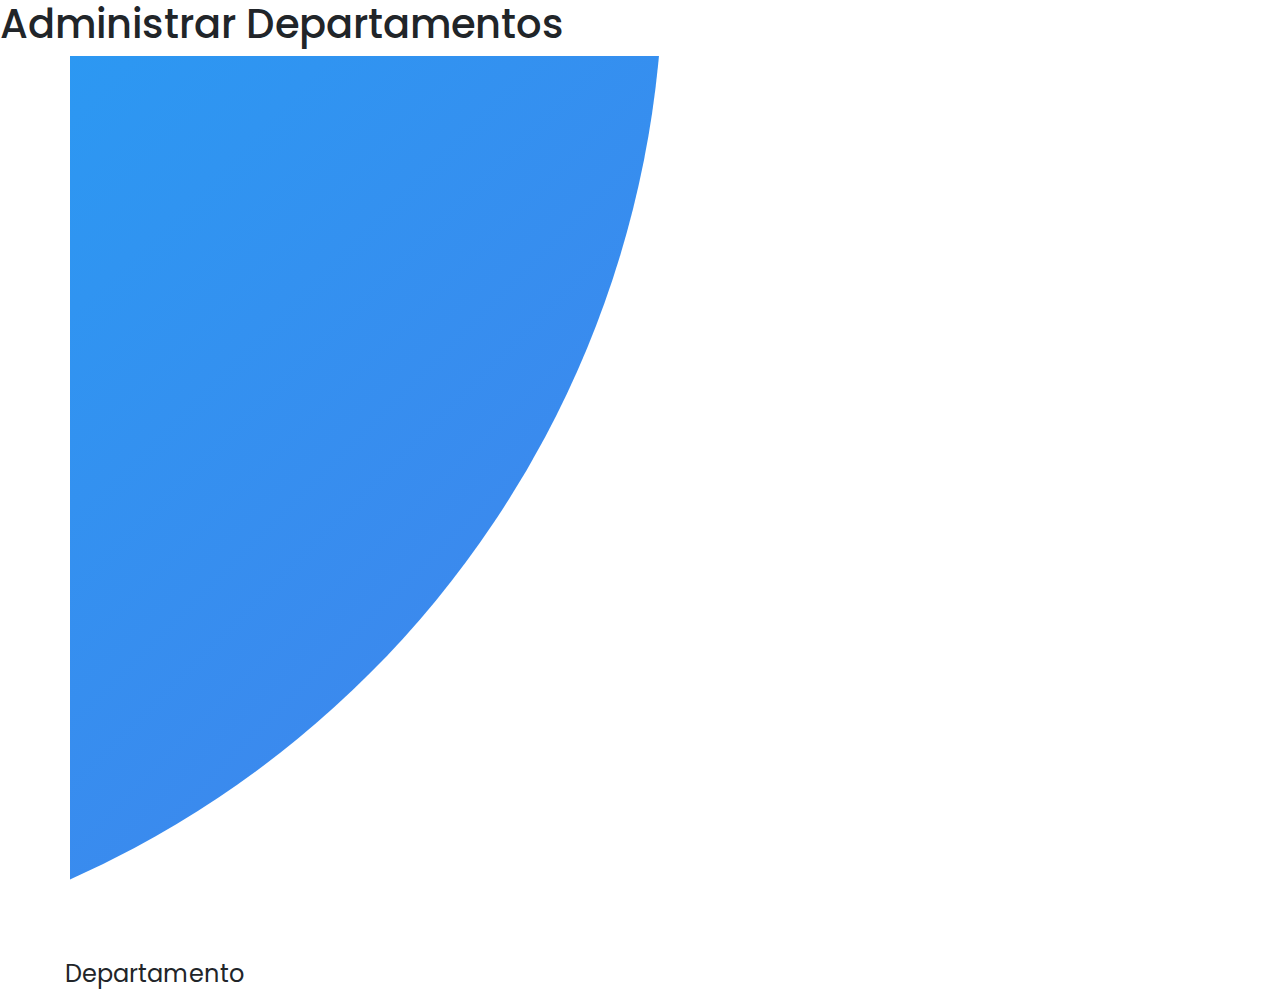
<file: frontend/Departamentos/departamentos.html>
<!DOCTYPE html>
<html lang="es">

<head>

    <title>Worldculture</title>
    <meta name="viewport" content="user-scalable=no, width=device, with" charset="utf-8" />
    <link rel="stylesheet" type="text/css" href="../css/bootstrap.min.css" />
    <link rel="stylesheet" type="text/css" href="../css/style.css" />
    <script type="text/javascript" src="../JS/jquery-3.5.1.min.js"></script>
    <script type="text/javascript" src="../JS/crud.js"></script>

</head>

<body>

    <h1>Administrar Departamentos</h1>
    <div class="container"></div>
    <div class="row">
        <form>
            <fieldset>
                <legend>Departamento</legend>

            </fieldset>
        </form>
    </div>

</body>


</html>
</file>
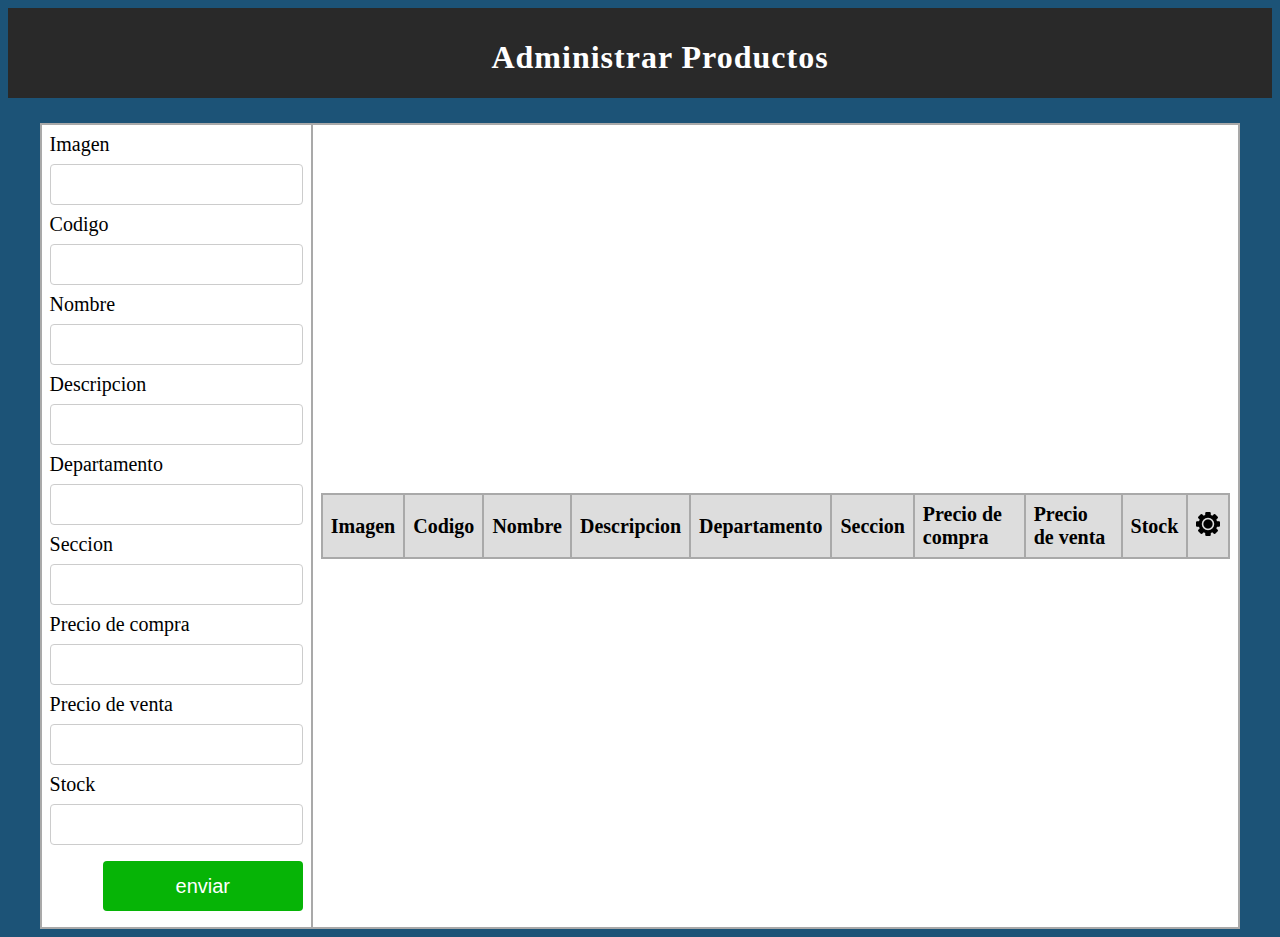
<file: frontend/Productos/productos.html>
<!DOCTYPE html>
<html lang="es">

<head>
    <title>Worldculture</title>
    <link rel="stylesheet" href="../css/admin.css">
</head>


<body>
    <header id="header">

        <div class="wraap">

            <div id="logo">

                <H1>Administrar Productos</H1>

            </div>

        </div>

    </header>


    <table>
        <tr>
            <td>
                <form onsubmit="event.preventDefault();onFormSubmit();" autocomplete="off">
                    <div>
                        <label>Imagen</label><label class="validation-error hide" id="imagenValidationError">Llenar todos los campos</label>
                        <input type="text" name="imagen" id="imagen">
                    </div>
                    <div>
                        <label>Codigo</label><label class="validation-error hide" id="codigoValidationError"></label>
                        <input type="text" name="codigo" id="codigo">
                    </div>
                    <div>
                        <label>Nombre</label><label class="validation-error hide" id="nombreValidationError"></label>
                        <input type="text" name="nombre" id="nombre">
                    </div>
                    <div>
                        <label>Descripcion</label><label class="validation-error hide" id="descripcionValidationError"></label>
                        <input type="text" name="descripcion" id="descripcion">
                    </div>
                    <div>
                        <label>Departamento</label><label class="validation-error hide" id="departamentoValidationError">.</label>
                        <input type="text" name="departamento" id="departamento">
                    </div>
                    <div>
                        <label>Seccion</label><label class="validation-error hide" id="seccionValidationError"></label>
                        <input type="text" name="seccion" id="seccion">
                    </div>
                    <div>
                        <label>Precio de compra</label><label class="validation-error hide" id="compraValidationError"></label>
                        <input type="text" name="compra" id="compra">
                    </div>
                    <div>
                        <label>Precio de venta</label><label class="validation-error hide" id="ventaValidationError"></label>
                        <input type="text" name="venta" id="venta">
                    </div>
                    <div>
                        <label>Stock</label><label class="validation-error hide" id="stockValidationError"></label>
                        <input type="text" name="stock" id="stock">
                    </div>
                    <div class="form-action-buttons">
                        <input id="boton" type="submit" value="enviar">
                    </div>
                </form>
            </td>
            <td>
                <table class="list" id="employeeList">
                    <thead>
                        <tr>
                            <th>Imagen</th>
                            <th>Codigo</th>
                            <th>Nombre</th>
                            <th>Descripcion</th>
                            <th>Departamento</th>
                            <th>Seccion</th>
                            <th>Precio de compra</th>
                            <th>Precio de venta</th>
                            <th>Stock</th>
                            <th><img src="../img/big-gear.png" alt="configuracion"></th>
                        </tr>
                    </thead>
                    <tbody>

                    </tbody>
                </table>
            </td>
        </tr>
    </table>
    <script src="../JS/crud.js"></script>


</body>


</html>
</file>
<file: frontend/css/style.css>
@import url("https://fonts.googleapis.com/css2?family=Poppins:wght@200;300;400;500;600;700;800&display=swap");
* {
    margin: 0;
    padding: 0;
    box-sizing: border-box;
}

body,
input {
    font-family: "Poppins", sans-serif;
}

.container {
    position: relative;
    width: 100%;
    background-color: #fff;
    min-height: 100vh;
    overflow: hidden;
}

.forms-container {
    position: absolute;
    width: 100%;
    height: 100%;
    top: 0;
    left: 0;
}

.signin-signup {
    position: absolute;
    top: 50%;
    transform: translate(-50%, -50%);
    left: 75%;
    width: 50%;
    transition: 1s 0.7s ease-in-out;
    display: grid;
    grid-template-columns: 1fr;
    z-index: 5;
}

form {
    display: flex;
    align-items: center;
    justify-content: center;
    flex-direction: column;
    padding: 0rem 5rem;
    transition: all 0.2s 0.7s;
    overflow: hidden;
    grid-column: 1 / 2;
    grid-row: 1 / 2;
}

form.sign-up-form {
    opacity: 0;
    z-index: 1;
}

form.sign-in-form {
    z-index: 2;
}

.title {
    font-size: 2.2rem;
    color: #444;
    margin-bottom: 10px;
}

.input-field {
    max-width: 380px;
    width: 100%;
    background-color: #f0f0f0;
    margin: 10px 0;
    height: 55px;
    border-radius: 55px;
    display: grid;
    grid-template-columns: 15% 85%;
    padding: 0 0.4rem;
    position: relative;
}

.input-field i {
    text-align: center;
    line-height: 55px;
    color: #acacac;
    transition: 0.5s;
    font-size: 1.1rem;
}

.input-field input {
    background: none;
    outline: none;
    border: none;
    line-height: 1;
    font-weight: 600;
    font-size: 1.1rem;
    color: #333;
}

.input-field input::placeholder {
    color: #aaa;
    font-weight: 500;
}

.social-text {
    padding: 0.7rem 0;
    font-size: 1rem;
}

.social-media {
    display: flex;
    justify-content: center;
}

.social-icon {
    height: 46px;
    width: 46px;
    display: flex;
    justify-content: center;
    align-items: center;
    margin: 0 0.45rem;
    color: #333;
    border-radius: 50%;
    border: 1px solid #333;
    text-decoration: none;
    font-size: 1.1rem;
    transition: 0.3s;
}

.social-icon:hover {
    color: #4481eb;
    border-color: #4481eb;
}

.btn {
    width: 150px;
    background-color: #5995fd;
    border: none;
    outline: none;
    height: 49px;
    border-radius: 49px;
    color: #fff;
    text-transform: uppercase;
    font-weight: 600;
    margin: 10px 0;
    cursor: pointer;
    transition: 0.5s;
}

.btn:hover {
    background-color: #4d84e2;
}

.panels-container {
    position: absolute;
    height: 100%;
    width: 100%;
    top: 0;
    left: 0;
    display: grid;
    grid-template-columns: repeat(2, 1fr);
}

.container:before {
    content: "";
    position: absolute;
    height: 2000px;
    width: 2000px;
    top: -10%;
    right: 48%;
    transform: translateY(-50%);
    background-image: linear-gradient(-45deg, #4481eb 0%, #04befe 100%);
    transition: 1.8s ease-in-out;
    border-radius: 50%;
    z-index: 6;
}

.image {
    width: 100%;
    transition: transform 1.1s ease-in-out;
    transition-delay: 0.4s;
}

.panel {
    display: flex;
    flex-direction: column;
    align-items: flex-end;
    justify-content: space-around;
    text-align: center;
    z-index: 6;
}

.left-panel {
    pointer-events: all;
    padding: 3rem 17% 2rem 12%;
}

.right-panel {
    pointer-events: none;
    padding: 3rem 12% 2rem 17%;
}

.panel .content {
    color: #fff;
    transition: transform 0.9s ease-in-out;
    transition-delay: 0.6s;
}

.panel h3 {
    font-weight: 600;
    line-height: 1;
    font-size: 1.5rem;
}

.panel p {
    font-size: 0.95rem;
    padding: 0.7rem 0;
}

.btn.transparent {
    margin: 0;
    background: none;
    border: 2px solid #fff;
    width: 130px;
    height: 41px;
    font-weight: 600;
    font-size: 0.8rem;
}

.right-panel .image,
.right-panel .content {
    transform: translateX(800px);
}


/* ANIMATION */

.container.sign-up-mode:before {
    transform: translate(100%, -50%);
    right: 52%;
}

.container.sign-up-mode .left-panel .image,
.container.sign-up-mode .left-panel .content {
    transform: translateX(-800px);
}

.container.sign-up-mode .signin-signup {
    left: 25%;
}

.container.sign-up-mode form.sign-up-form {
    opacity: 1;
    z-index: 2;
}

.container.sign-up-mode form.sign-in-form {
    opacity: 0;
    z-index: 1;
}

.container.sign-up-mode .right-panel .image,
.container.sign-up-mode .right-panel .content {
    transform: translateX(0%);
}

.container.sign-up-mode .left-panel {
    pointer-events: none;
}

.container.sign-up-mode .right-panel {
    pointer-events: all;
}

@media (max-width: 870px) {
    .container {
        min-height: 800px;
        height: 100vh;
    }
    .signin-signup {
        width: 100%;
        top: 95%;
        transform: translate(-50%, -100%);
        transition: 1s 0.8s ease-in-out;
    }
    .signin-signup,
    .container.sign-up-mode .signin-signup {
        left: 50%;
    }
    .panels-container {
        grid-template-columns: 1fr;
        grid-template-rows: 1fr 2fr 1fr;
    }
    .panel {
        flex-direction: row;
        justify-content: space-around;
        align-items: center;
        padding: 2.5rem 8%;
        grid-column: 1 / 2;
    }
    .right-panel {
        grid-row: 3 / 4;
    }
    .left-panel {
        grid-row: 1 / 2;
    }
    .image {
        width: 200px;
        transition: transform 0.9s ease-in-out;
        transition-delay: 0.6s;
    }
    .panel .content {
        padding-right: 15%;
        transition: transform 0.9s ease-in-out;
        transition-delay: 0.8s;
    }
    .panel h3 {
        font-size: 1.2rem;
    }
    .panel p {
        font-size: 0.7rem;
        padding: 0.5rem 0;
    }
    .btn.transparent {
        width: 110px;
        height: 35px;
        font-size: 0.7rem;
    }
    .container:before {
        width: 1500px;
        height: 1500px;
        transform: translateX(-50%);
        left: 30%;
        bottom: 68%;
        right: initial;
        top: initial;
        transition: 2s ease-in-out;
    }
    .container.sign-up-mode:before {
        transform: translate(-50%, 100%);
        bottom: 32%;
        right: initial;
    }
    .container.sign-up-mode .left-panel .image,
    .container.sign-up-mode .left-panel .content {
        transform: translateY(-300px);
    }
    .container.sign-up-mode .right-panel .image,
    .container.sign-up-mode .right-panel .content {
        transform: translateY(0px);
    }
    .right-panel .image,
    .right-panel .content {
        transform: translateY(300px);
    }
    .container.sign-up-mode .signin-signup {
        top: 5%;
        transform: translate(-50%, 0);
    }
}

@media (max-width: 570px) {
    form {
        padding: 0 1.5rem;
    }
    .image {
        display: none;
    }
    .panel .content {
        padding: 0.5rem 1rem;
    }
    .container {
        padding: 1.5rem;
    }
    .container:before {
        bottom: 72%;
        left: 50%;
    }
    .container.sign-up-mode:before {
        bottom: 28%;
        left: 50%;
    }
}
</file>
<file: frontend/css/admin.css>
body {
    background: #1c5377;
}

#header {
    width: 100%;
    height: 90px;
    background-color: #292929;
    font-family: "BebasNeue";
    color: white;
    line-height: 40px;
}

.wraap {
    width: 1200px;
    margin: 0px auto;
}

#logo {
    float: right;
    width: 500px;
    text-align: center;
    margin-top: 8px;
    margin-right: 330px;
    letter-spacing: 1px;
    cursor: pointer;
    overflow: hidden;
    transition: all 300ms;
}

body>table {
    width: 95%;
    margin-left: 2.5%;
    font-size: 20px;
    margin-top: 2%;
}

table {
    border-collapse: collapse;
    background: white;
}

table.List {
    width: 100%;
}

#employeelist {
    align-items: center;
}

td,
th {
    border: 2px solid darkgrey;
    text-align: left;
    padding: 8px;
}

tr:nth-child(even),
table.list thead>tr {
    background-color: #dddddd;
}

input[type=text],
input[type=number] {
    width: 100%;
    padding: 12px 20px;
    margin: 8px 0;
    display: inline-block;
    border: 1px solid #ccc;
    border-radius: 4px;
    box-sizing: border-box;
}

input[type=submit] {
    width: 30%;
    background-color: #ddd;
    color: #000;
    padding: 14px 20px;
    margin: 8px 0;
    border: none;
    border-radius: 4px;
    cursor: pointer;
}

form div.form-action-buttons {
    text-align: right;
}

a {
    cursor: pointer;
    text-decoration: underline;
    color: #0000ee;
    margin-right: 4px;
}

label.validation-error {
    color: red;
    margin-left: 5px;
}

.hide {
    display: none;
}

#boton {
    background-color: rgb(6, 180, 6);
    width: 200px;
    height: 50px;
    font-size: 20px;
    color: white;
    line-height: 20px;
}
</file>
